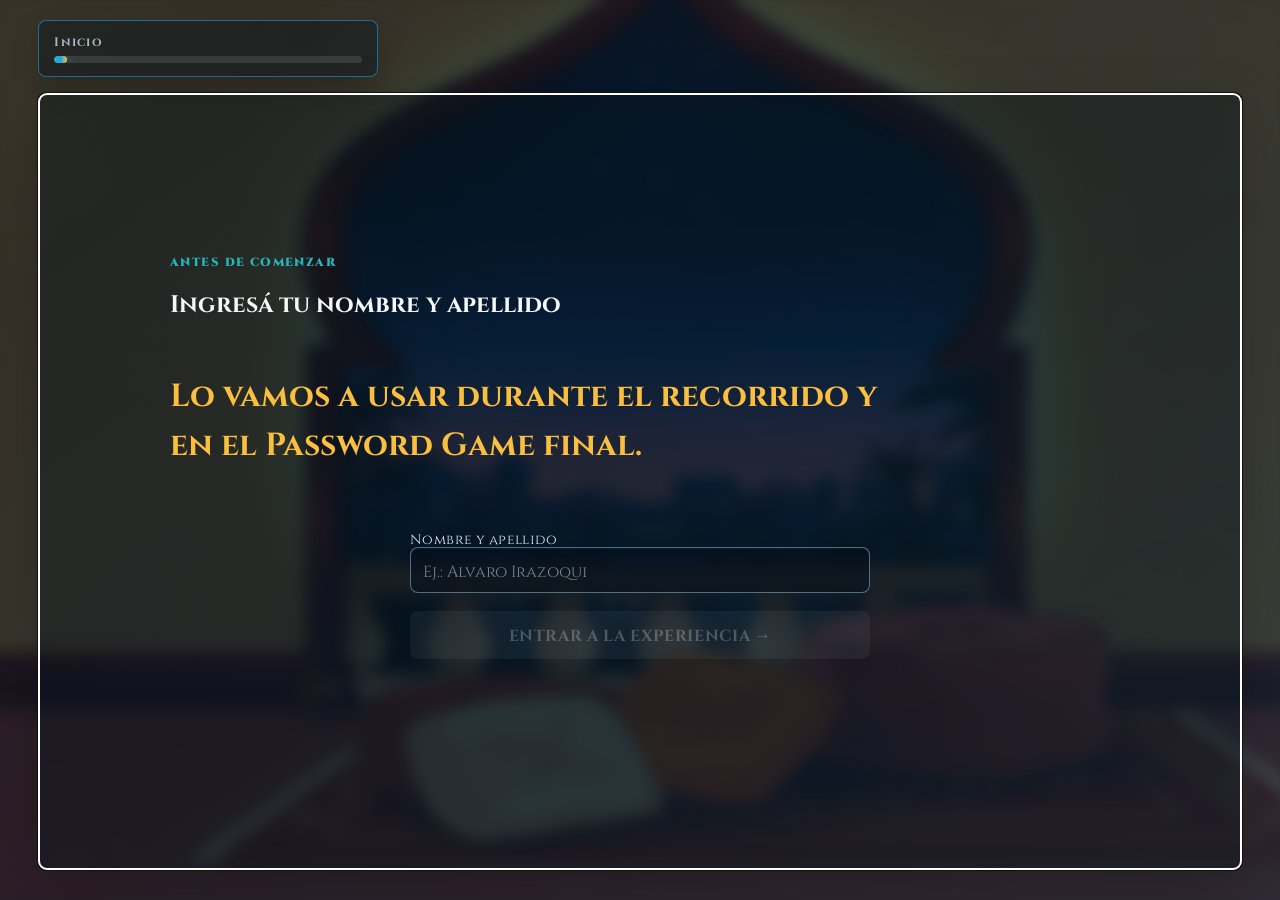
<file: index.html>
<!DOCTYPE html>
<html lang="es">
<head>
    <meta charset="UTF-8">
    <meta name="viewport" content="width=device-width, initial-scale=1.0">
    <title>Interactividad y validación</title>
    <link rel="preload" as="image" href="assets/genio/idle.png" type="image/png">
    <link rel="preload" as="image" href="assets/genio/pensando.png" type="image/png">
    <link rel="preload" as="image" href="assets/genio/celu.png" type="image/png">
    <link rel="stylesheet" href="style.css?v=20261116-nombre-inicial-1">
</head>
<body>
    <div class="app-shell">
        <header class="topbar">
            <div id="progress-card" class="progress-card" aria-live="polite" role="button" tabindex="0" aria-label="Progreso de las actividades">
                <span id="progress-text">Inicio</span>
                <div class="progress-track" aria-hidden="true">
                    <div id="progress-fill" class="progress-fill"></div>
                </div>
            </div>
        </header>

        <aside id="dev-panel" class="dev-panel hidden" aria-label="Herramientas de desarrollador">
            <div class="dev-panel-header">
                <strong>Herramientas de desarrollador</strong>
                <button id="dev-close" class="secondary-button" type="button">Cerrar</button>
            </div>
            <div class="dev-grid">
                <label class="field" for="dev-screen-select">
                    <span>Saltar a pantalla</span>
                    <select id="dev-screen-select"></select>
                </label>
                <button id="dev-go-screen" type="button">Ir</button>
                <button id="dev-prev-screen" class="secondary-button" type="button">Anterior</button>
                <button id="dev-next-screen" class="secondary-button" type="button">Siguiente</button>
                <button id="dev-fill-student" class="secondary-button" type="button">Completar alumno</button>
                <button id="dev-complete-password" class="secondary-button" type="button">Completar contraseña</button>
                <button id="dev-open-readme" class="secondary-button" type="button">Ver README</button>
            </div>
            <p id="dev-message" class="dev-message" aria-live="polite">Panel para armar y testear el recorrido sin completar todo manualmente.</p>
        </aside>

        <main id="app" class="screen" tabindex="-1"></main>
    </div>

    <script src="script.js?v=20261116-nombre-inicial-1"></script>
</body>
</html>
</file>
<file: style.css>
:root {
    --bg: #f4f7fb;
    --surface: #ffffff;
    --surface-soft: #eaf2f8;
    --ink: #15202b;
    --muted: #5b6b7a;
    --line: #cfdae5;
    --accent: #0c7c86;
    --accent-dark: #075f66;
    --accent-soft: #d9f3f1;
    --ok: #1a7f45;
    --bad: #b42318;
    --warning: #9a5b00;
    --shadow: 0 18px 45px rgba(21, 32, 43, 0.12);
    --background-blur: 8px;
}

* {
    box-sizing: border-box;
}

body {
    margin: 0;
    min-height: 100vh;
    min-height: 100dvh;
    font-family: Arial, Helvetica, sans-serif;
    color: var(--ink);
    background:
        linear-gradient(120deg, rgba(12, 124, 134, 0.10), transparent 36%),
        linear-gradient(260deg, rgba(42, 95, 160, 0.10), transparent 34%),
        var(--bg);
}

button,
input {
    font: inherit;
}

button {
    min-height: 46px;
    border: 0;
    border-radius: 8px;
    padding: 0.75rem 1rem;
    cursor: pointer;
    font-weight: 700;
    color: #ffffff;
    background: var(--accent);
    transition: transform 160ms ease, background 160ms ease, opacity 160ms ease;
}

select {
    width: 100%;
    min-height: 46px;
    border: 1px solid var(--line);
    border-radius: 8px;
    padding: 0.7rem;
    color: var(--ink);
    background: #ffffff;
    font: inherit;
}

button:hover,
button:focus-visible {
    background: var(--accent-dark);
    transform: translateY(-1px);
}

button:disabled {
    cursor: not-allowed;
    opacity: 0.45;
    transform: none;
}

.secondary-button {
    color: var(--accent-dark);
    border: 1px solid var(--line);
    background: #ffffff;
}

.secondary-button:hover,
.secondary-button:focus-visible {
    color: #ffffff;
    background: var(--accent-dark);
}

input {
    width: 100%;
    min-height: 46px;
    border: 1px solid var(--line);
    border-radius: 8px;
    padding: 0.75rem;
    color: var(--ink);
    background: #ffffff;
}

input:focus {
    outline: 3px solid var(--accent-soft);
    border-color: var(--accent);
}

.app-shell {
    width: 100%;
    min-height: 100vh;
    min-height: 100dvh;
    display: flex;
    flex-direction: column;
    padding: 16px 24px 24px;
}

.topbar {
    display: flex;
    align-items: center;
    justify-content: flex-start;
    gap: 16px;
    margin-bottom: 12px;
}

.progress-card {
    width: min(260px, 100%);
    padding: 12px;
    border: 1px solid var(--line);
    border-radius: 8px;
    background: rgba(255, 255, 255, 0.78);
    box-shadow: 0 10px 24px rgba(21, 32, 43, 0.08);
    cursor: default;
    touch-action: manipulation;
    user-select: none;
}

.progress-card:focus-visible {
    outline: 3px solid rgba(28, 143, 120, 0.42);
    outline-offset: 3px;
}

.dev-panel {
    margin: -4px 0 18px;
    padding: 16px;
    border: 1px solid var(--line);
    border-radius: 8px;
    background: rgba(255, 255, 255, 0.94);
    box-shadow: 0 12px 30px rgba(21, 32, 43, 0.12);
}

.dev-panel-header {
    display: flex;
    justify-content: space-between;
    align-items: center;
    gap: 12px;
    margin-bottom: 14px;
}

.dev-grid {
    display: grid;
    grid-template-columns: minmax(220px, 1fr) repeat(6, auto);
    gap: 10px;
    align-items: end;
}

.dev-message {
    margin: 12px 0 0;
    color: var(--muted);
    font-size: 0.92rem;
}

#progress-text {
    display: block;
    margin-bottom: 8px;
    color: var(--muted);
    font-size: 0.92rem;
    font-weight: 700;
}

.progress-track {
    height: 9px;
    overflow: hidden;
    border-radius: 999px;
    background: #dbe5ee;
}

.progress-fill {
    width: 0%;
    height: 100%;
    border-radius: inherit;
    background: var(--accent);
    transition: width 220ms ease;
}

.screen {
    flex: 1 1 auto;
    min-height: 0;
    display: flex;
    border: 1px solid var(--line);
    border-radius: 8px;
    padding: clamp(20px, 3vw, 44px);
    background: rgba(255, 255, 255, 0.9);
    box-shadow: var(--shadow);
}

.screen > section {
    width: 100%;
}

.screen.is-entering > section {
    animation: screenFadeIn 320ms ease-out both;
}

@keyframes screenFadeIn {
    from {
        opacity: 0;
    }

    to {
        opacity: 1;
    }
}

.screen-grid {
    display: grid;
    grid-template-columns: minmax(0, 1fr) minmax(260px, 0.78fr);
    gap: 24px;
    align-items: start;
}

.lead {
    max-width: 720px;
    color: var(--muted);
    font-size: clamp(1.05rem, 2vw, 1.25rem);
    line-height: 1.55;
}

.genie-stage {
    flex: 1 1 auto;
    min-height: 0;
    display: grid;
    grid-template-columns: minmax(220px, 300px) minmax(0, 1fr);
    gap: 28px;
    align-items: center;
    align-content: center;
    padding-bottom: 28px;
    border-bottom: 1px solid var(--line);
}

.genie-screen {
    min-height: 100%;
    display: flex;
    flex-direction: column;
}

.genie-screen.is-complete .genie-stage {
    flex: 0 0 auto;
}

.genie-screen:not(.is-complete) .genie-stage {
    padding-bottom: 0;
    border-bottom: 0;
}

@media (min-width: 821px) {
    .genie-screen:not(.is-complete) .genie-stage {
        width: min(1040px, 100%);
        align-self: center;
        grid-template-columns: repeat(2, minmax(0, 480px));
        justify-content: center;
        gap: clamp(32px, 4vw, 64px);
    }

    .genie-screen:not(.is-complete) .genie-image {
        width: min(100%, 480px);
        justify-self: end;
    }

    .genie-screen:not(.is-complete) .genie-dialog {
        width: 100%;
        min-height: min(54vh, 440px);
        display: flex;
        flex-direction: column;
        justify-content: center;
        padding: clamp(28px, 4vw, 56px);
    }

    .genie-screen:not(.is-complete) #genie-message {
        font-size: clamp(1.6rem, 2.6vw, 2.5rem);
    }
}

.genie-image {
    width: 100%;
    aspect-ratio: 1;
    object-fit: contain;
    filter: drop-shadow(0 16px 18px rgba(21, 32, 43, 0.18));
    -webkit-mask-image: linear-gradient(to bottom, transparent 0%, #000000 12%, #000000 88%, transparent 100%);
    mask-image: linear-gradient(to bottom, transparent 0%, #000000 12%, #000000 88%, transparent 100%);
}

.genie-image.is-thinking {
    animation: genieThinking 800ms ease-in-out infinite alternate;
}

.genie-image.is-appearing {
    animation: genieFadeIn 1.3s ease-out both;
}

.genie-image.is-thinking.is-appearing {
    animation: genieFadeIn 1.3s ease-out both, genieThinking 800ms ease-in-out infinite alternate;
}

.genie-dialog {
    padding: 20px;
    border-left: 5px solid var(--accent);
    background: var(--surface-soft);
}

#genie-message {
    min-height: 3em;
    margin: 0 0 18px;
    font-size: clamp(1.2rem, 2.4vw, 1.75rem);
    line-height: 1.35;
    font-weight: 700;
}

@keyframes genieThinking {
    from {
        transform: translateY(0);
    }

    to {
        transform: translateY(-8px);
    }
}

@keyframes genieFadeIn {
    from {
        opacity: 0;
    }

    to {
        opacity: 1;
    }
}

@media (prefers-reduced-motion: reduce) {
    .screen.is-entering > section,
    .genie-image.is-thinking,
    .genie-image.is-appearing,
    .genie-image.is-thinking.is-appearing,
    .rule-item.is-entering {
        animation: none;
    }

    .rule-item {
        transition: none;
    }
}

/* Second-stage composition refinements */
body {
    position: relative;
    isolation: isolate;
    background: linear-gradient(145deg, #08131f 0%, #0b1b2a 52%, #10283a 100%);
}

body::before {
    content: "";
    position: fixed;
    z-index: 0;
    inset: -12px;
    pointer-events: none;
    opacity: 0.34;
    background-image: var(--custom-background-image, none);
    background-position: center;
    background-size: cover;
    background-repeat: no-repeat;
    filter: blur(var(--background-blur));
}

.app-shell {
    position: relative;
    z-index: 1;
}

.genie-companion {
    min-width: 0;
    display: grid;
    justify-items: center;
    align-content: center;
    gap: 12px;
    color: var(--ink);
}

.genie-companion img {
    width: min(100%, 250px);
    max-height: 280px;
    object-fit: contain;
    filter: drop-shadow(0 18px 22px rgba(0, 0, 0, 0.34));
    animation: companionIn 380ms ease-out both;
}

.genie-companion-message {
    width: min(100%, 300px);
    padding: 14px 16px;
    border: 1px solid rgba(83, 151, 208, 0.42);
    border-left: 3px solid var(--gold);
    border-radius: 8px;
    background: rgba(24, 59, 80, 0.66);
    box-shadow: inset 0 1px 0 rgba(244, 247, 251, 0.06);
}

.genie-companion-message span {
    display: block;
    margin-bottom: 5px;
    color: var(--gold);
    font-size: 0.72rem;
    font-weight: 800;
    letter-spacing: 0.12em;
}

.genie-companion-message p {
    margin: 0;
    color: var(--ink);
    font-size: 0.92rem;
    line-height: 1.45;
}

@keyframes companionIn {
    from { opacity: 0; transform: translateY(8px); }
    to { opacity: 1; transform: translateY(0); }
}

.activity-layout {
    width: min(1440px, 100%);
    margin: 0 auto;
}

.events-activity {
    display: grid;
    grid-template-columns: minmax(0, 1fr);
    gap: 24px;
}

.student-layout .result-panel .genie-companion {
    grid-template-columns: 104px minmax(0, 1fr);
    justify-items: start;
    margin-top: 22px;
}

.student-layout .result-panel .genie-companion img {
    width: 96px;
    max-height: 112px;
}

.student-layout .result-panel .genie-companion-message {
    width: 100%;
}

.password-layout {
    width: min(1380px, 100%);
    grid-template-columns: minmax(430px, 0.92fr) minmax(210px, 0.38fr) minmax(390px, 1.12fr);
    gap: clamp(24px, 3vw, 44px);
    align-items: start;
    margin: auto;
}

.password-primary {
    min-width: 0;
    padding: clamp(22px, 3vw, 38px);
    border: 1px solid rgba(83, 151, 208, 0.42);
    border-radius: 8px;
    background: linear-gradient(155deg, rgba(24, 59, 80, 0.78), rgba(7, 20, 31, 0.74));
    box-shadow: 0 18px 38px rgba(0, 0, 0, 0.2);
}

.password-primary .lead {
    max-width: 38rem;
    margin-top: 0;
    color: var(--ink);
    font-family: Outfit, Inter, sans-serif;
    font-size: clamp(1.3rem, 2vw, 1.8rem);
    line-height: 1.22;
}

.password-primary .field > span:first-child {
    display: block;
    margin-bottom: 10px;
    color: var(--aqua);
    font-size: 0.82rem;
    font-weight: 800;
    letter-spacing: 0.1em;
    text-transform: uppercase;
}

.password-input-row {
    gap: 14px;
}

.password-input-row input {
    min-height: 64px;
    padding: 0.8rem 1rem;
    font-size: 1.15rem;
    line-height: 1.2;
}

.password-character-count {
    min-width: 2ch;
    color: var(--gold);
    font-size: 1.15rem;
    font-variant-numeric: tabular-nums;
}

.live-timer {
    display: grid;
    gap: 4px;
    margin: 0 0 24px;
}

.live-timer strong {
    font-family: Outfit, Inter, sans-serif;
    font-size: clamp(1.8rem, 3.2vw, 2.6rem);
}

.password-layout > .genie-companion {
    align-self: center;
}

.password-layout > .genie-companion img {
    width: min(100%, 215px);
    max-height: 250px;
}

.password-layout > .rule-list {
    margin: 0;
}

.password-layout .rule-item {
    padding: 15px 16px;
    font-size: 0.98rem;
}

.password-layout .rule-item + .rule-item {
    margin-top: 10px;
}

.completed-game-screen {
    width: min(820px, 100%);
}

.completed-game-screen > .genie-companion {
    grid-template-columns: 160px minmax(0, 1fr);
    justify-items: start;
}

.completed-game-screen > .genie-companion img {
    width: 142px;
    max-height: 160px;
}

.completed-game-screen > .genie-companion .genie-companion-message {
    width: 100%;
}

.fake-final {
    width: min(1120px, 100%);
    grid-template-columns: minmax(0, 1fr) minmax(230px, 310px);
    gap: clamp(28px, 6vw, 80px);
    align-items: center;
    margin: auto;
}

.fake-final-content {
    min-width: 0;
}

.fake-final > .genie-companion img {
    width: min(100%, 270px);
    max-height: 310px;
}

.closing-screen {
    width: min(1320px, 100%);
    margin: 0 auto;
}

.closing-celebration {
    display: grid;
    grid-template-columns: minmax(0, 1fr) minmax(250px, 340px);
    gap: clamp(24px, 6vw, 80px);
    align-items: center;
    margin-bottom: clamp(30px, 5vw, 56px);
}

.closing-celebration h2 {
    margin: 8px 0 12px;
    color: var(--ink);
    font-family: Outfit, Inter, sans-serif;
    font-size: clamp(2.4rem, 5vw, 4.8rem);
    line-height: 0.95;
}

.closing-celebration > div > p:not(.lead) {
    margin: 0;
    color: var(--gold);
    font-family: Outfit, Inter, sans-serif;
    font-size: clamp(1.15rem, 2vw, 1.55rem);
}

.closing-celebration .lead {
    margin-bottom: 0;
}

.closing-celebration > .genie-companion img {
    width: min(100%, 300px);
    max-height: 360px;
}

.genie-remark {
    color: var(--gold);
    line-height: 1.5;
}

.reflection-bubble {
    grid-column: 1 / -1;
    padding: 20px 24px;
    border: 1px solid var(--highlight);
    border-left: 4px solid var(--gold);
    border-radius: 8px;
    background: rgba(28, 166, 242, 0.08);
    overflow-wrap: anywhere;
}

.reflection-bubble h3 {
    margin: 0 0 10px;
    color: var(--gold);
    font-size: 1.15rem;
}

.reflection-bubble p {
    margin: 0;
    line-height: 1.6;
}

.events-reflection {
    grid-column: auto;
    align-self: start;
    margin-top: 20px;
    min-width: 0;
}

.events-reflection summary {
    color: var(--gold);
    cursor: pointer;
    font-weight: 700;
    padding: 8px 0;
}

.events-reflection summary:focus-visible {
    outline: 2px solid var(--highlight);
    outline-offset: 4px;
}

.events-reflection h3 {
    margin-top: 24px;
    font-size: 1rem;
}

.events-reflection ul {
    padding-left: 20px;
    line-height: 1.6;
}

.events-reflection li + li {
    margin-top: 10px;
}

@media (min-width: 1500px) {
    .events-activity:has(.events-reflection) {
        grid-template-columns: minmax(0, 1fr) 300px;
        align-items: start;
    }
}

.closing-celebration h2 {
    overflow-wrap: anywhere;
}

@media (min-width: 1500px) {
    .events-activity {
        grid-template-columns: minmax(0, 1fr) 270px;
        align-items: center;
    }
}

@media (min-width: 821px) and (max-width: 1499px) {
    .password-layout {
        grid-template-columns: minmax(350px, 0.9fr) minmax(350px, 1.1fr);
    }

    .password-layout > .password-primary {
        grid-column: 1;
        grid-row: 1;
    }

    .password-layout > .genie-companion {
        grid-column: 1;
        grid-row: 2;
        grid-template-columns: 130px minmax(0, 1fr);
        justify-items: start;
    }

    .password-layout > .genie-companion img {
        width: 116px;
        max-height: 150px;
    }

    .password-layout > .genie-companion .genie-companion-message {
        width: 100%;
    }

    .password-layout > .rule-list {
        grid-column: 2;
        grid-row: 1 / span 2;
    }
}

@media (max-width: 820px) {
    body::before {
        --background-blur: 5px;
        opacity: 0.24;
    }

    .genie-companion {
        grid-template-columns: minmax(98px, 124px) minmax(0, 1fr);
        justify-items: start;
        gap: 14px;
    }

    .genie-companion img {
        width: 112px;
        max-height: 132px;
    }

    .genie-companion-message {
        width: 100%;
        padding: 12px 13px;
    }

    .student-layout .result-panel .genie-companion,
    .completed-game-screen > .genie-companion {
        width: 100%;
        grid-template-columns: minmax(98px, 124px) minmax(0, 1fr);
        justify-items: start;
    }

    .student-layout .result-panel .genie-companion img,
    .completed-game-screen > .genie-companion img {
        width: 112px;
        max-height: 132px;
    }

    .password-layout {
        width: 100%;
        gap: 20px;
    }

    .password-primary {
        padding: 20px 16px;
    }

    .password-input-row input {
        min-height: 58px;
        font-size: 1rem;
    }

    .password-layout > .genie-companion {
        align-self: stretch;
    }

    .password-layout .rule-item {
        padding: 14px;
        font-size: 0.94rem;
    }

    .fake-final,
    .closing-celebration {
        grid-template-columns: 1fr;
        gap: 22px;
    }

    .fake-final {
        min-height: 0;
        align-content: center;
    }

    .fake-final > .genie-companion,
    .closing-celebration > .genie-companion {
        max-width: 100%;
    }

    .closing-celebration > .genie-companion img,
    .fake-final > .genie-companion img {
        width: 112px;
        max-height: 132px;
    }
}

@media (prefers-reduced-motion: reduce) {
    .genie-companion img {
        animation: none;
    }
}

.hero-title {
    max-width: 840px;
    margin: 0 0 16px;
    font-size: clamp(2.5rem, 8vw, 5.3rem);
    line-height: 0.97;
    letter-spacing: 0;
}

.hero-actions,
.actions {
    display: flex;
    flex-wrap: wrap;
    gap: 12px;
    margin-top: 28px;
}

.event-grid,
.rules-grid,
.summary-grid {
    display: grid;
    grid-template-columns: repeat(3, minmax(0, 1fr));
    gap: 14px;
    margin-top: 24px;
}

.info-card,
.event-target,
.rule-item,
.result-panel,
.callout,
.tip-box {
    border: 1px solid var(--line);
    border-radius: 8px;
    background: var(--surface);
}

.info-card,
.event-target,
.callout {
    padding: 16px;
}

.info-card strong {
    display: block;
    margin-bottom: 8px;
    color: var(--accent-dark);
    font-size: 0.82rem;
    text-transform: uppercase;
}

.info-card code,
.user-agent {
    display: block;
    overflow-wrap: anywhere;
    color: var(--ink);
    font-family: Consolas, Monaco, monospace;
    font-size: 0.92rem;
}

.event-target {
    min-height: 108px;
    display: flex;
    align-items: center;
    justify-content: center;
    text-align: center;
    color: var(--ink);
    background: var(--surface-soft);
    touch-action: manipulation;
}

.event-target.interactive {
    cursor: pointer;
}

.last-event {
    margin-top: 22px;
    padding: 16px;
    border-radius: 8px;
    color: var(--accent-dark);
    background: var(--accent-soft);
    font-weight: 800;
}

.form-grid {
    display: grid;
    gap: 14px;
}

.student-layout {
    display: grid;
    grid-template-columns: minmax(0, 1fr) minmax(320px, 1fr);
    gap: clamp(28px, 5vw, 72px);
    align-items: start;
}

.field label {
    display: block;
    margin-bottom: 7px;
    font-weight: 800;
}

.hint {
    margin-top: 8px;
    color: var(--muted);
    font-size: 0.9rem;
}

.result-panel {
    padding: 16px;
}

.student-layout .result-panel {
    min-height: 100%;
}

.validation-list,
.rule-list {
    display: grid;
    gap: 10px;
    margin: 0;
    padding: 0;
    list-style: none;
}

.validation-item,
.rule-item {
    display: flex;
    gap: 10px;
    align-items: flex-start;
    padding: 12px;
}

.status {
    flex: 0 0 auto;
    width: 24px;
    height: 24px;
    display: inline-grid;
    place-items: center;
    border-radius: 999px;
    color: #ffffff;
    font-size: 0.78rem;
    font-weight: 900;
}

.status.ok {
    background: var(--ok);
}

.status.bad {
    background: var(--bad);
}

.status.waiting {
    background: var(--muted);
}

.success-text {
    color: var(--ok);
    font-weight: 800;
}

.error-text {
    color: var(--bad);
    font-weight: 800;
}

.warning-text {
    color: var(--warning);
    font-weight: 800;
}

.password-layout {
    display: grid;
    grid-template-columns: minmax(0, 0.8fr) minmax(280px, 1fr);
    gap: 22px;
    align-items: start;
    align-content: start;
}

.password-input-row {
    display: flex;
    align-items: center;
    gap: 10px;
}

.password-input-row input {
    min-width: 0;
    flex: 1 1 auto;
    scroll-margin-top: 16px;
}

.live-timer {
    display: flex;
    align-items: baseline;
    gap: 10px;
    margin: 0 0 18px;
    color: var(--muted);
    font-size: 0.85rem;
    font-weight: 900;
}

.live-timer strong {
    color: var(--ink);
    font-size: 1.35rem;
    font-variant-numeric: tabular-nums;
}

.password-character-count {
    flex: 0 0 auto;
    color: var(--ink);
    font: inherit;
    white-space: nowrap;
}

.completed-game-screen {
    display: grid;
    align-content: center;
    gap: 18px;
    min-height: 100%;
}

.result-summary {
    display: grid;
    gap: 6px;
    max-width: 540px;
    padding: 20px;
    border: 1px solid rgba(26, 127, 69, 0.35);
    border-radius: 8px;
    background: #eaf7ef;
}

.result-summary strong {
    font-size: 1.5rem;
}

.result-summary-password {
    overflow-wrap: anywhere;
    font-family: Consolas, Monaco, monospace;
}

.result-next-actions {
    display: grid;
    gap: 12px;
}

.result-modal {
    position: fixed;
    z-index: 20;
    inset: 0;
    display: grid;
    place-items: center;
    padding: 20px;
    background: rgba(21, 32, 43, 0.46);
    animation: resultBackdropIn 180ms ease-out both;
}

.result-modal-card {
    position: relative;
    width: min(560px, 100%);
    padding: clamp(28px, 6vw, 52px);
    border: 1px solid rgba(26, 127, 69, 0.35);
    border-radius: 8px;
    color: var(--ink);
    background: #eaf7ef;
    box-shadow: 0 20px 48px rgba(21, 32, 43, 0.28);
    animation: resultCardIn 220ms ease-out both;
}

.result-modal-close {
    position: absolute;
    top: 12px;
    right: 12px;
    min-height: 32px;
    width: 32px;
    padding: 0;
    border: 0;
    border-radius: 50%;
    color: var(--muted);
    background: transparent;
    font-size: 1.4rem;
    font-weight: 400;
}

.result-modal-close:hover,
.result-modal-close:focus-visible {
    color: var(--ink);
    background: rgba(21, 32, 43, 0.08);
    transform: none;
}

.result-modal-label {
    display: block;
    margin-bottom: 12px;
    color: var(--accent-dark);
    font-size: 0.9rem;
    font-weight: 900;
}

.result-player-name {
    display: block;
    overflow-wrap: anywhere;
    font-size: clamp(2rem, 7vw, 3.6rem);
    line-height: 1.05;
}

.result-password {
    display: grid;
    gap: 7px;
    margin-top: 24px;
    padding-top: 18px;
    border-top: 1px solid rgba(26, 127, 69, 0.28);
}

.result-password span {
    color: var(--muted);
    font-size: 0.82rem;
    font-weight: 900;
}

.result-password strong {
    overflow-wrap: anywhere;
    font-family: Consolas, Monaco, monospace;
    font-size: clamp(1rem, 4vw, 1.35rem);
    line-height: 1.35;
}

.result-metrics {
    display: grid;
    grid-template-columns: minmax(0, 1.4fr) minmax(0, 0.6fr);
    gap: 18px;
    margin: 30px 0;
}

.result-metrics div {
    display: grid;
    gap: 6px;
}

.result-metrics span {
    color: var(--muted);
    font-size: 0.82rem;
    font-weight: 900;
}

.result-metrics strong {
    font-size: clamp(2.25rem, 9vw, 4rem);
    line-height: 1;
}

.result-metrics .result-time {
    font-size: clamp(1.6rem, 4.5vw, 2.7rem);
    font-variant-numeric: tabular-nums;
    white-space: nowrap;
}

@media (max-width: 420px) {
    .result-metrics {
        grid-template-columns: minmax(0, 1fr) auto;
        gap: 12px;
    }
}

@keyframes resultBackdropIn {
    from { opacity: 0; }
    to { opacity: 1; }
}

@keyframes resultCardIn {
    from { opacity: 0; transform: translateY(12px); }
    to { opacity: 1; transform: translateY(0); }
}

.rule-list {
    margin-top: 0;
}

.rule-item {
    transition: border-color 700ms ease, background 700ms ease, transform 700ms ease;
}

.rule-item.is-entering {
    animation: ruleReveal 700ms ease-out both;
}

@keyframes ruleReveal {
    from {
        opacity: 0;
        transform: translateY(-8px);
    }

    to {
        opacity: 1;
        transform: translateY(0);
    }
}

.rule-item.is-valid {
    border-color: rgba(26, 127, 69, 0.35);
    background: #eaf7ef;
}

.rule-item.is-invalid {
    border-color: rgba(180, 35, 24, 0.34);
    background: #fff0ef;
}

.rule-content {
    min-width: 0;
    flex: 1;
    line-height: 1.4;
}

.password-captcha {
    display: block;
    width: min(100%, 280px);
    height: 96px;
    object-fit: contain;
    margin-top: 12px;
    border-radius: 4px;
    background: #fff;
}

.sponsor-logos {
    display: grid;
    grid-template-columns: repeat(3, minmax(0, 1fr));
    gap: 8px;
    margin-top: 12px;
}

.sponsor-logos img {
    width: 100%;
    height: 72px;
    padding: 0;
    border: 1px solid var(--line);
    border-radius: 6px;
    object-fit: cover;
    background: #ffffff;
}

@media (min-width: 821px) {
    .password-actions-end {
        justify-content: flex-end;
    }
}

.fake-final {
    min-height: 430px;
    display: grid;
    align-content: center;
}

.fake-final-message {
    max-width: 760px;
    min-height: 90px;
    font-size: clamp(1.6rem, 5vw, 4rem);
    line-height: 1;
    font-weight: 900;
}

.callout {
    margin-top: 18px;
    color: var(--muted);
    line-height: 1.5;
}

.tip-box {
    margin-top: 16px;
    padding: 16px;
    border-color: rgba(154, 91, 0, 0.32);
    background: #fff7e8;
    color: #5d3a00;
    line-height: 1.5;
}

.tip-box strong {
    display: block;
    margin-bottom: 6px;
    color: var(--warning);
    text-transform: uppercase;
}

kbd {
    display: inline-block;
    min-width: 34px;
    padding: 2px 7px;
    border: 1px solid #c9973a;
    border-bottom-width: 3px;
    border-radius: 6px;
    background: #ffffff;
    color: var(--ink);
    font-family: Consolas, Monaco, monospace;
    font-size: 0.92em;
    font-weight: 800;
    text-align: center;
}

.hidden {
    display: none !important;
}

@media (max-width: 820px) {
    .app-shell {
        width: 100%;
        padding: 10px;
    }

    .topbar,
    .screen-grid,
    .password-layout,
    .genie-stage,
    .student-layout,
    .dev-grid {
        grid-template-columns: 1fr;
        display: grid;
    }

    .progress-card {
        width: 100%;
    }

    .dev-panel-header {
        align-items: stretch;
        flex-direction: column;
    }

    .screen {
        min-height: 0;
        padding: 16px;
    }

    .password-layout {
        gap: 16px;
        align-content: start;
    }

    .genie-stage {
        gap: 12px;
    }

    .genie-image {
        width: min(260px, 78vw);
        margin: 0 auto;
    }

    .event-grid,
    .rules-grid,
    .summary-grid,
    .form-grid {
        grid-template-columns: 1fr;
    }

    .hero-actions,
    .actions {
        flex-direction: column;
    }

    button {
        width: 100%;
    }
}

/* Digital lab visual system */
:root {
    --bg: #08131f;
    --surface: rgba(18, 40, 58, 0.86);
    --surface-soft: rgba(24, 59, 80, 0.72);
    --surface-strong: #12283a;
    --ink: #f4f7fb;
    --muted: #a9bacb;
    --line: rgba(169, 186, 203, 0.24);
    --accent: #5397d0;
    --accent-dark: #80bded;
    --accent-soft: rgba(83, 151, 208, 0.2);
    --aqua: #27b6b9;
    --gold: #fabf3f;
    --ok: #46c987;
    --bad: #ff7379;
    --warning: #fabf3f;
    --shadow: 0 24px 64px rgba(0, 0, 0, 0.28);
}

html {
    background: var(--bg);
    color-scheme: dark;
}

body {
    min-width: 320px;
    font-family: Inter, Arial, Helvetica, sans-serif;
    color: var(--ink);
    background:
        linear-gradient(145deg, #08131f 0%, #0b1b2a 52%, #10283a 100%);
}

button,
input,
select {
    font-family: inherit;
}

button {
    min-height: 48px;
    border: 1px solid transparent;
    border-radius: 8px;
    color: #07131d;
    background: var(--gold);
    box-shadow: 0 10px 22px rgba(250, 191, 63, 0.16);
    letter-spacing: 0.04em;
    transition: transform 180ms ease, box-shadow 180ms ease, background 180ms ease, border-color 180ms ease;
}

button:hover,
button:focus-visible {
    color: #07131d;
    background: #ffd46d;
    box-shadow: 0 14px 28px rgba(250, 191, 63, 0.26);
    transform: translateY(-2px);
}

button:focus-visible,
input:focus,
select:focus-visible,
.event-target:focus-visible,
.progress-card:focus-visible {
    outline: 3px solid rgba(250, 191, 63, 0.72);
    outline-offset: 3px;
}

button:disabled {
    color: rgba(244, 247, 251, 0.6);
    background: rgba(169, 186, 203, 0.16);
    box-shadow: none;
}

.secondary-button {
    color: var(--ink);
    border-color: rgba(83, 151, 208, 0.55);
    background: rgba(18, 40, 58, 0.72);
    box-shadow: none;
}

.secondary-button:hover,
.secondary-button:focus-visible {
    color: var(--ink);
    border-color: var(--aqua);
    background: rgba(39, 182, 185, 0.18);
    box-shadow: 0 12px 28px rgba(39, 182, 185, 0.12);
}

input,
select {
    border-color: rgba(169, 186, 203, 0.34);
    border-radius: 8px;
    color: var(--ink);
    background: rgba(7, 19, 29, 0.7);
    box-shadow: inset 0 1px 0 rgba(244, 247, 251, 0.04);
    transition: border-color 180ms ease, box-shadow 180ms ease, background 180ms ease;
}

input::placeholder {
    color: rgba(169, 186, 203, 0.68);
}

input:focus,
select:focus-visible {
    border-color: var(--aqua);
    background: rgba(7, 19, 29, 0.9);
    box-shadow: 0 0 0 4px rgba(39, 182, 185, 0.14);
}

.app-shell {
    width: min(1680px, 100%);
    min-height: 100dvh;
    margin: 0 auto;
    padding: 20px clamp(16px, 3vw, 42px) 30px;
}

.topbar {
    margin-bottom: 16px;
}

.progress-card {
    width: min(340px, 100%);
    padding: 13px 15px;
    border-color: rgba(83, 151, 208, 0.42);
    border-radius: 8px;
    background: rgba(11, 28, 42, 0.75);
    box-shadow: 0 14px 30px rgba(0, 0, 0, 0.18);
}

#progress-text {
    color: var(--muted);
    font-size: 0.77rem;
    letter-spacing: 0.1em;
}

.progress-track {
    height: 7px;
    background: rgba(169, 186, 203, 0.16);
}

.progress-fill {
    background: linear-gradient(90deg, var(--aqua), var(--accent), var(--gold));
    box-shadow: 0 0 14px rgba(39, 182, 185, 0.46);
}

.dev-panel {
    border-color: rgba(250, 191, 63, 0.4);
    background: rgba(11, 28, 42, 0.96);
    box-shadow: var(--shadow);
}

.dev-message,
.hint,
.lead,
.callout {
    color: var(--muted);
}

.screen {
    min-height: calc(100dvh - 126px);
    border-color: rgba(83, 151, 208, 0.36);
    border-radius: 8px;
    background: linear-gradient(135deg, rgba(18, 40, 58, 0.9), rgba(11, 27, 41, 0.82));
    box-shadow: var(--shadow);
}

.screen.is-entering > section {
    animation: labScreenIn 260ms ease-out both;
}

@keyframes labScreenIn {
    from { opacity: 0; transform: translateY(8px); }
    to { opacity: 1; transform: translateY(0); }
}

.start-screen {
    min-height: 100%;
    display: grid;
    min-width: 0;
    grid-template-columns: minmax(0, 1fr);
    align-content: center;
    max-width: 940px;
    margin: 0 auto;
}

.hero-title,
.lab-header h2,
.result-panel h2 {
    font-family: Outfit, Inter, Arial, sans-serif;
    color: var(--ink);
}

.hero-title {
    margin-bottom: 20px;
    font-size: clamp(3rem, 8vw, 6.6rem);
    line-height: 0.92;
    text-wrap: balance;
    text-shadow: 0 12px 34px rgba(0, 0, 0, 0.3);
}

.start-screen .lead:first-of-type {
    color: var(--gold);
    font-family: Outfit, Inter, sans-serif;
    font-size: clamp(1.35rem, 2.6vw, 2rem);
    font-weight: 600;
}

.hero-actions,
.actions {
    gap: 14px;
}

.hero-actions .secondary-button {
    border-color: rgba(250, 191, 63, 0.66);
}

.info-card,
.event-target,
.rule-item,
.result-panel,
.callout,
.tip-box {
    border-color: var(--line);
    border-radius: 8px;
    background: rgba(7, 20, 31, 0.54);
    box-shadow: inset 0 1px 0 rgba(244, 247, 251, 0.035);
}

.info-card,
.callout,
.result-panel,
.tip-box {
    padding: clamp(18px, 2vw, 26px);
}

.info-card strong,
.result-panel h2 {
    color: var(--aqua);
    letter-spacing: 0.08em;
}

.info-card code,
.user-agent {
    color: #dcefff;
}

.genie-stage {
    border-bottom-color: rgba(83, 151, 208, 0.22);
}

.genie-image {
    filter: drop-shadow(0 22px 22px rgba(0, 0, 0, 0.42));
}

.genie-dialog {
    border-left-color: var(--gold);
    border-radius: 8px;
    background: rgba(24, 59, 80, 0.66);
    box-shadow: inset 0 1px 0 rgba(244, 247, 251, 0.06), 0 18px 38px rgba(0, 0, 0, 0.18);
}

#genie-message {
    color: var(--ink);
}

.tip-box {
    border-color: rgba(250, 191, 63, 0.46);
    background: rgba(104, 74, 16, 0.24);
    color: #ffe7a9;
}

.tip-box strong {
    color: var(--gold);
}

kbd {
    border-color: rgba(250, 191, 63, 0.72);
    background: rgba(7, 19, 29, 0.76);
    color: var(--gold);
}

/* Event laboratory */
.events-lab {
    max-width: 1280px;
    margin: 0 auto;
}

.lab-header {
    max-width: 760px;
    margin-bottom: 30px;
}

.section-kicker,
.event-tag,
.event-console-header span {
    color: var(--aqua);
    font-size: 0.74rem;
    font-weight: 800;
    letter-spacing: 0.12em;
}

.lab-header h2 {
    margin: 8px 0 10px;
    font-size: clamp(2.2rem, 5vw, 4.4rem);
    line-height: 0.98;
}

.lab-header .lead {
    max-width: 680px;
    margin: 0;
}

.event-grid {
    grid-template-columns: repeat(4, minmax(0, 1fr));
    gap: 16px;
    margin-top: 0;
}

.event-card {
    min-width: 0;
    min-height: 310px;
    display: flex;
    flex-direction: column;
    padding: 22px;
    border: 1px solid rgba(83, 151, 208, 0.34);
    border-radius: 8px;
    background: linear-gradient(160deg, rgba(24, 59, 80, 0.8), rgba(7, 20, 31, 0.76));
    box-shadow: 0 14px 26px rgba(0, 0, 0, 0.16);
    transition: transform 200ms ease, border-color 200ms ease, box-shadow 200ms ease, background 200ms ease;
}

.event-card:hover,
.event-card:focus-within {
    border-color: rgba(39, 182, 185, 0.8);
    background: linear-gradient(160deg, rgba(24, 59, 80, 0.96), rgba(9, 30, 43, 0.92));
    box-shadow: 0 18px 34px rgba(0, 0, 0, 0.24), 0 0 0 1px rgba(39, 182, 185, 0.12);
    transform: translateY(-3px);
}

.event-card.is-discovered {
    border-color: rgba(250, 191, 63, 0.82);
    box-shadow: 0 18px 34px rgba(0, 0, 0, 0.22), 0 0 22px rgba(250, 191, 63, 0.1);
}

.event-icon {
    width: 44px;
    height: 44px;
    display: grid;
    place-items: center;
    margin-bottom: 20px;
    border: 1px solid rgba(39, 182, 185, 0.48);
    border-radius: 8px;
    color: var(--aqua);
    background: rgba(39, 182, 185, 0.1);
}

.event-card.is-discovered .event-icon {
    border-color: rgba(250, 191, 63, 0.64);
    color: var(--gold);
    background: rgba(250, 191, 63, 0.1);
}

.event-icon svg {
    width: 22px;
    height: 22px;
    fill: none;
    stroke: currentColor;
    stroke-linecap: round;
    stroke-linejoin: round;
    stroke-width: 1.8;
}

.event-card h3 {
    margin: 10px 0 8px;
    color: var(--ink);
    font-family: Outfit, Inter, sans-serif;
    font-size: 1.18rem;
}

.event-card p {
    margin: 0;
    color: var(--muted);
    font-size: 0.92rem;
    line-height: 1.52;
}

.event-card code {
    color: var(--gold);
    font-family: Consolas, Monaco, monospace;
    font-size: 0.82em;
}

.event-control,
.event-target,
.event-card .field {
    margin-top: auto;
}

.event-control {
    width: 100%;
    min-height: 44px;
    margin-top: auto;
}

.event-target {
    min-height: 46px;
    border-color: rgba(83, 151, 208, 0.48);
    color: var(--aqua);
    background: rgba(7, 19, 29, 0.56);
    font-size: 0.78rem;
    font-weight: 800;
    letter-spacing: 0.08em;
    transition: background 180ms ease, color 180ms ease, border-color 180ms ease;
}

.event-target:hover,
.event-target:focus-visible {
    border-color: var(--gold);
    color: var(--gold);
    background: rgba(250, 191, 63, 0.08);
}

.event-card .field input {
    min-height: 46px;
}

.event-console {
    margin-top: 18px;
    padding: 20px 22px;
    border: 1px solid rgba(39, 182, 185, 0.5);
    border-radius: 8px;
    background: linear-gradient(90deg, rgba(39, 182, 185, 0.11), rgba(83, 151, 208, 0.1));
    box-shadow: inset 0 1px 0 rgba(244, 247, 251, 0.04);
}

.event-console-header {
    display: flex;
    justify-content: space-between;
    gap: 16px;
    align-items: center;
}

.event-console-header strong {
    color: var(--gold);
    font-size: 0.82rem;
}

.event-name {
    display: block;
    margin: 10px 0 4px;
    color: var(--ink);
    font-family: Outfit, Inter, sans-serif;
    font-size: clamp(1.6rem, 4vw, 2.5rem);
    letter-spacing: 0.03em;
}

.event-console p {
    margin: 0;
    color: var(--muted);
}

.field > span,
.field > label,
.field label {
    color: #dcefff;
    font-size: 0.86rem;
    letter-spacing: 0.03em;
}

.student-layout,
.password-layout,
.screen-grid {
    gap: clamp(22px, 4vw, 56px);
}

.student-layout .result-panel {
    min-height: 0;
    align-self: start;
    border-color: rgba(39, 182, 185, 0.38);
}

.validation-item,
.rule-item {
    border-color: rgba(169, 186, 203, 0.2);
    background: rgba(7, 19, 29, 0.44);
}

.status.waiting {
    background: rgba(169, 186, 203, 0.56);
}

.success-text { color: var(--ok); }
.error-text { color: var(--bad); }
.warning-text { color: var(--gold); }

.live-timer,
.password-character-count {
    color: var(--muted);
}

.live-timer strong {
    color: var(--gold);
}

.rule-item.is-valid {
    border-color: rgba(70, 201, 135, 0.58);
    background: rgba(34, 115, 77, 0.22);
}

.rule-item.is-invalid {
    border-color: rgba(255, 115, 121, 0.5);
    background: rgba(126, 33, 45, 0.22);
}

.sponsor-logos img {
    border-color: rgba(169, 186, 203, 0.32);
    background: #ffffff;
}

.password-color-swatch {
    display: inline-block;
    width: 22px;
    height: 22px;
    margin-left: 10px;
    vertical-align: -5px;
    border: 2px solid rgba(244, 247, 251, 0.8);
    border-radius: 4px;
    background: var(--password-target-color);
    box-shadow: 0 0 0 1px rgba(3, 14, 24, 0.75), inset 0 0 0 1px rgba(0, 0, 0, 0.18);
}

.fake-final {
    min-height: 100%;
}

.fake-final-message {
    color: var(--gold);
    font-family: Outfit, Inter, sans-serif;
    text-shadow: 0 12px 32px rgba(0, 0, 0, 0.28);
}

.completed-game-screen {
    max-width: 760px;
    margin: 0 auto;
}

.result-summary {
    border-color: rgba(70, 201, 135, 0.5);
    background: rgba(34, 115, 77, 0.22);
}

.result-modal {
    background: rgba(3, 10, 17, 0.76);
}

.result-modal-card {
    border-color: rgba(39, 182, 185, 0.46);
    color: var(--ink);
    background: #10283a;
    box-shadow: 0 28px 80px rgba(0, 0, 0, 0.48);
}

.result-modal-label { color: var(--aqua); }
.result-password { border-top-color: rgba(169, 186, 203, 0.22); }
.result-password span,
.result-metrics span,
.result-modal-close { color: var(--muted); }
.result-modal-close:hover,
.result-modal-close:focus-visible { color: var(--ink); background: rgba(169, 186, 203, 0.12); }

.callout {
    border-color: rgba(83, 151, 208, 0.36);
    background: rgba(24, 59, 80, 0.54);
}

.sr-only {
    position: absolute;
    width: 1px;
    height: 1px;
    padding: 0;
    margin: -1px;
    overflow: hidden;
    clip: rect(0, 0, 0, 0);
    white-space: nowrap;
    border: 0;
}

@media (max-width: 1180px) {
    .event-grid {
        grid-template-columns: repeat(2, minmax(0, 1fr));
    }
}

@media (max-width: 820px) {
    .app-shell {
        padding: 12px;
    }

    .screen {
        min-height: calc(100dvh - 104px);
        padding: 22px 18px;
    }

    .hero-title {
        font-size: clamp(2rem, 8.8vw, 3rem);
        overflow-wrap: anywhere;
    }

    .event-grid {
        grid-template-columns: 1fr;
    }

    .event-card {
        min-height: 270px;
    }

    .event-console-header {
        align-items: flex-start;
        flex-direction: column;
        gap: 8px;
    }

    .event-console {
        padding: 18px;
    }

    .genie-dialog {
        padding: 18px;
    }

    .result-next-actions {
        width: 100%;
    }
}

@media (prefers-reduced-motion: reduce) {
    .screen.is-entering > section,
    .event-card,
    button,
    input,
    .progress-fill {
        animation: none;
        transition: none;
    }
}

/* Final cascade: keep the refined layout above legacy declarations. */
body {
    position: relative;
    isolation: isolate;
    background: linear-gradient(145deg, #08131f 0%, #0b1b2a 52%, #10283a 100%);
}

.app-shell {
    position: relative;
    z-index: 1;
}

.password-layout {
    width: min(1380px, 100%);
    grid-template-columns: minmax(430px, 0.92fr) minmax(210px, 0.38fr) minmax(390px, 1.12fr);
    gap: clamp(24px, 3vw, 44px);
    align-items: start;
    margin: auto;
}

.password-primary {
    min-width: 0;
    padding: clamp(22px, 3vw, 38px);
    border: 1px solid rgba(83, 151, 208, 0.42);
    border-radius: 8px;
    background: linear-gradient(155deg, rgba(24, 59, 80, 0.78), rgba(7, 20, 31, 0.74));
    box-shadow: 0 18px 38px rgba(0, 0, 0, 0.2);
}

.password-primary .lead {
    max-width: 38rem;
    margin-top: 0;
    color: var(--ink);
    font-family: Outfit, Inter, sans-serif;
    font-size: clamp(1.3rem, 2vw, 1.8rem);
    line-height: 1.22;
}

.password-primary .field > span:first-child {
    display: block;
    margin-bottom: 10px;
    color: var(--aqua);
    font-size: 0.82rem;
    font-weight: 800;
    letter-spacing: 0.1em;
    text-transform: uppercase;
}

.password-input-row {
    gap: 14px;
}

.password-input-row input {
    min-height: 64px;
    padding: 0.8rem 1rem;
    font-size: 1.15rem;
    line-height: 1.2;
}

.password-character-count {
    min-width: 2ch;
    color: var(--gold);
    font-size: 1.15rem;
    font-variant-numeric: tabular-nums;
}

.live-timer {
    display: grid;
    gap: 4px;
    margin: 0 0 24px;
}

.live-timer strong {
    font-family: Outfit, Inter, sans-serif;
    font-size: clamp(1.8rem, 3.2vw, 2.6rem);
}

.password-layout > .genie-companion {
    align-self: center;
}

.password-layout > .genie-companion img {
    width: min(100%, 215px);
    max-height: 250px;
}

.password-layout > .rule-list {
    margin: 0;
}

.password-layout .rule-item {
    padding: 15px 16px;
    font-size: 0.98rem;
}

.password-layout .rule-item + .rule-item {
    margin-top: 10px;
}

@media (min-width: 821px) and (max-width: 1499px) {
    .password-layout {
        grid-template-columns: minmax(350px, 0.9fr) minmax(350px, 1.1fr);
    }

    .password-layout > .password-primary {
        grid-column: 1;
        grid-row: 1;
    }

    .password-layout > .genie-companion {
        grid-column: 1;
        grid-row: 2;
        grid-template-columns: 130px minmax(0, 1fr);
        justify-items: start;
    }

    .password-layout > .genie-companion img {
        width: 116px;
        max-height: 150px;
    }

    .password-layout > .genie-companion .genie-companion-message {
        width: 100%;
    }

    .password-layout > .rule-list {
        grid-column: 2;
        grid-row: 1 / span 2;
    }
}

@media (max-width: 820px) {
    .password-layout {
        width: 100%;
        grid-template-columns: minmax(0, 1fr);
        gap: 20px;
    }

    .password-primary {
        padding: 20px 16px;
    }

    .password-input-row input {
        min-height: 58px;
        font-size: 1rem;
    }

    .password-layout > .genie-companion {
        align-self: stretch;
    }

    .password-layout .rule-item {
        padding: 14px;
        font-size: 0.94rem;
    }
}

/* Compact mascot and typography correction. */
@font-face {
    font-family: Cinzel;
    src: url("assets/font/Cinzel-Regular.otf") format("opentype");
    font-weight: 400;
    font-style: normal;
    font-display: swap;
}

@font-face {
    font-family: Cinzel;
    src: url("assets/font/Cinzel-Bold.otf") format("opentype");
    font-weight: 700;
    font-style: normal;
    font-display: swap;
}

@font-face {
    font-family: Cinzel;
    src: url("assets/font/Cinzel-Black.otf") format("opentype");
    font-weight: 900;
    font-style: normal;
    font-display: swap;
}

@font-face {
    font-family: "Cinzel Decorative";
    src: url("assets/font/CinzelDecorative-Bold.otf") format("opentype");
    font-weight: 700;
    font-style: normal;
    font-display: swap;
}

body,
button,
input,
select {
    font-family: Cinzel, Inter, Arial, sans-serif;
}

.hero-title,
.lab-header h2,
.result-panel h2,
.password-primary .lead,
.closing-celebration h2,
.fake-final-message,
.event-card h3,
.event-name {
    font-family: "Cinzel Decorative", Cinzel, Inter, Arial, sans-serif;
}

body::before {
    opacity: 0.2;
}

.genie-companion-message {
    display: none;
}

.genie-companion {
    display: grid;
    place-items: center;
    margin: 0;
}

.genie-companion img,
.student-layout .result-panel .genie-companion img,
.completed-game-screen > .genie-companion img,
.password-layout > .genie-companion img,
.fake-final > .genie-companion img,
.closing-celebration > .genie-companion img {
    width: min(100%, 150px);
    max-height: 180px;
    object-fit: contain;
}

.events-activity {
    display: block;
    width: min(1280px, 100%);
}

.student-layout .result-panel .genie-companion {
    display: grid;
    justify-items: end;
    margin-top: 10px;
}

.student-layout .result-panel .genie-companion img {
    width: 72px;
    max-height: 90px;
}

.password-layout {
    width: min(1260px, 100%);
    grid-template-columns: minmax(420px, 0.92fr) minmax(120px, 0.24fr) minmax(430px, 1.08fr);
    align-items: center;
    gap: clamp(20px, 2.4vw, 34px);
    margin: 0 auto;
}

.password-primary {
    padding: clamp(24px, 2.8vw, 36px);
}

.password-layout > .genie-companion img {
    width: 132px;
    max-height: 158px;
}

.password-layout > .rule-list {
    align-self: center;
}

.completed-game-screen > .genie-companion {
    display: none;
}

.fake-final {
    width: min(880px, 100%);
    grid-template-columns: minmax(0, 1fr) 170px;
    gap: 34px;
}

.fake-final > .genie-companion img {
    width: 145px;
    max-height: 170px;
}

.closing-celebration {
    grid-template-columns: minmax(0, 1fr) 220px;
    gap: clamp(24px, 4vw, 54px);
}

.closing-celebration > .genie-companion img {
    width: min(100%, 200px);
    max-height: 240px;
}

@media (min-width: 1500px) {
    .events-activity {
        display: grid;
        grid-template-columns: minmax(0, 1fr) 180px;
        gap: 28px;
        align-items: center;
    }
}

@media (min-width: 821px) and (max-width: 1499px) {
    .password-layout {
        grid-template-columns: minmax(360px, 0.92fr) minmax(390px, 1.08fr);
    }

    .password-layout > .password-primary {
        grid-column: 1;
        grid-row: 1;
    }

    .password-layout > .genie-companion {
        display: none;
    }

    .password-layout > .rule-list {
        grid-column: 2;
        grid-row: 1;
    }
}

@media (max-width: 820px) {
    body::before {
        opacity: 0.15;
    }

    .genie-companion,
    .student-layout .result-panel .genie-companion,
    .password-layout > .genie-companion,
    .fake-final > .genie-companion {
        display: none;
    }

    .password-layout {
        grid-template-columns: minmax(0, 1fr);
        align-items: start;
    }

    .closing-celebration {
        grid-template-columns: minmax(0, 1fr) 96px;
        align-items: start;
    }

    .closing-celebration > .genie-companion {
        display: grid;
    }

    .closing-celebration > .genie-companion img {
        width: 86px;
        max-height: 112px;
    }
}

/* Glass treatment over the custom background. */
:root {
    --highlight: #1ca6f2;
    --accent: #1ca6f2;
    --accent-dark: #83d2ff;
    --accent-soft: rgba(28, 166, 242, 0.18);
    --line: rgba(157, 221, 255, 0.38);
}

.screen {
    border-color: rgba(28, 166, 242, 0.62);
    background: rgba(5, 18, 29, 0.34);
    box-shadow: 0 24px 64px rgba(0, 0, 0, 0.2), inset 0 1px 0 rgba(213, 241, 255, 0.14);
}

.progress-card,
.dev-panel {
    border-color: rgba(28, 166, 242, 0.56);
    background: rgba(5, 18, 29, 0.38);
}

.password-primary,
.event-card,
.event-console,
.result-panel,
.callout,
.tip-box,
.info-card,
.genie-dialog,
.result-modal-card {
    background: rgba(7, 23, 36, 0.38);
}

.password-primary,
.event-card,
.result-panel,
.callout,
.info-card,
.genie-dialog {
    border-color: rgba(28, 166, 242, 0.42);
}

.event-card:hover,
.event-card:focus-within {
    border-color: var(--highlight);
    background: rgba(10, 33, 49, 0.44);
    box-shadow: 0 18px 34px rgba(0, 0, 0, 0.22), 0 0 0 1px rgba(28, 166, 242, 0.2);
}

.event-card.is-discovered {
    border-color: var(--gold);
    background: rgba(53, 46, 17, 0.3);
}

.rule-item,
.validation-item {
    background: rgba(5, 18, 29, 0.3);
}

.rule-item.is-valid {
    background: rgba(34, 115, 77, 0.22);
}

.rule-item.is-invalid {
    background: rgba(126, 33, 45, 0.2);
}

.progress-fill {
    background: linear-gradient(90deg, var(--aqua), var(--highlight), var(--gold));
}

.start-screen .lead:first-of-type {
    font-family: Cinzel, Inter, Arial, sans-serif;
}

input,
select {
    border-color: rgba(157, 221, 255, 0.46);
    background: rgba(3, 14, 24, 0.42);
}

input:focus,
select:focus-visible {
    border-color: var(--highlight);
    box-shadow: 0 0 0 4px rgba(28, 166, 242, 0.18);
}

/* Context-specific mascot placement. */
.student-layout .result-panel .genie-companion {
    display: grid;
    grid-template-columns: minmax(0, 1fr);
    width: 100%;
    justify-items: center;
    place-items: center;
    margin-top: 18px;
}

.student-layout .result-panel .genie-companion img {
    width: 175px;
    max-height: 210px;
}

.password-layout--shortPassword {
    width: min(1320px, 100%);
    grid-template-columns: minmax(440px, 1fr) minmax(440px, 1fr);
    position: relative;
    isolation: isolate;
    min-height: 100%;
    align-items: start;
}

.password-layout--shortPassword > .password-primary,
.password-layout--shortPassword > .rule-list {
    position: relative;
    z-index: 2;
}

.password-layout--shortPassword > .password-primary {
    grid-column: 1;
    grid-row: 1;
    padding: clamp(34px, 3.4vw, 54px);
}

.password-layout--shortPassword > .password-primary .lead {
    font-size: clamp(1.45rem, 2.2vw, 2rem);
}

.password-helper {
    max-width: 58ch;
    margin: -4px 0 22px;
    color: rgba(221, 244, 255, 0.84);
    font-size: 0.91rem;
    line-height: 1.6;
}

.password-description {
    margin: 0 0 18px;
    line-height: 1.55;
    color: var(--ink);
}

.password-layout--shortPassword .password-input-row input {
    min-height: 76px;
    font-size: 1.28rem;
}

.password-layout--shortPassword > .rule-list {
    grid-column: 2;
    grid-row: 1;
    align-self: stretch;
    padding: clamp(18px, 2vw, 30px);
}

.password-layout--shortPassword .rule-item {
    min-height: 76px;
    padding: 18px 20px;
    font-size: 1.08rem;
}

.password-layout--shortPassword > .genie-companion {
    display: grid;
    position: absolute;
    inset: 0;
    place-items: end center;
    pointer-events: none;
    z-index: 1;
}

.password-layout--shortPassword > .genie-companion img {
    width: min(55vw, 625px);
    max-height: 550px;
    opacity: 0.34;
    filter: blur(1.8px) drop-shadow(0 22px 30px rgba(0, 0, 0, 0.32));
}

.password-layout--finalPassword > .genie-companion {
    display: none;
}

.password-layout--finalPassword {
    width: min(1540px, 100%);
    grid-template-columns: minmax(470px, 0.98fr) minmax(520px, 1.2fr);
    gap: clamp(32px, 4vw, 68px);
    align-items: start;
}

.password-layout--finalPassword > .password-primary {
    grid-column: 1;
    grid-row: 1;
    padding: clamp(34px, 3.4vw, 54px);
}

.password-layout--finalPassword > .rule-list {
    grid-column: 2;
    grid-row: 1;
    align-self: start;
}

.password-layout--finalPassword .rule-item {
    padding: 18px 22px;
    font-size: 1.04rem;
}

.password-input-row input {
    font-family: Verdana, "Segoe UI", Arial, sans-serif;
    font-weight: 600;
    letter-spacing: 0.02em;
    text-transform: none;
    font-variant-caps: normal;
}

.closing-celebration {
    grid-template-columns: minmax(0, 1fr) 390px;
}

.closing-celebration > .genie-companion img {
    width: min(100%, 355px);
    max-height: 430px;
}

.fake-final > .genie-companion img {
    width: min(100%, 480px);
    max-height: 560px;
    animation: fakeFinalGenieIn 1.3s ease-out both, fakeFinalGenieFloat 3.2s ease-in-out 1.3s infinite;
}

.fake-final {
    width: min(1180px, 100%);
    min-height: 100%;
    grid-template-columns: minmax(0, 1fr) minmax(360px, 480px);
    align-items: stretch;
}

.fake-final > .genie-companion {
    display: grid;
    align-self: stretch;
    place-items: end center;
    pointer-events: none;
}

.fake-final-content {
    position: relative;
    z-index: 2;
    display: grid;
    align-content: center;
}

.closing-actions {
    display: grid;
    grid-template-columns: repeat(2, minmax(210px, 1fr));
    width: min(100%, 520px);
    margin: clamp(32px, 5vw, 56px) 0 0 auto;
}

.closing-actions button {
    width: 100%;
}

.closing-celebration {
    margin-bottom: clamp(18px, 2.5vw, 30px);
}

/* Stored final results remain a compact, centered group instead of stretched columns. */
.completed-game-screen {
    width: min(760px, 100%);
    margin: 0 auto;
    grid-template-columns: minmax(0, 1fr);
    justify-items: center;
    align-content: center;
    gap: 20px;
}

.completed-game-screen > .lead {
    width: 100%;
    margin: 0;
    text-align: center;
}

.completed-game-screen .result-summary {
    width: min(100%, 620px);
    max-width: none;
    justify-self: center;
    padding: 24px 26px;
}

.completed-game-screen > .actions {
    display: grid;
    grid-template-columns: minmax(0, 1fr) minmax(0, 1fr);
    width: min(100%, 620px);
    margin: 12px 0 0;
    gap: 14px;
    justify-content: initial;
}

.completed-game-screen .result-next-actions {
    display: contents;
}

.completed-game-screen #show-final-result {
    grid-row: span 2;
}

.completed-game-screen .actions button {
    width: 100%;
}

@keyframes fakeFinalGenieIn {
    from { opacity: 0; transform: translateY(18px); }
    to { opacity: 1; transform: translateY(0); }
}

@keyframes fakeFinalGenieFloat {
    0%, 100% { transform: translateY(0); }
    50% { transform: translateY(-10px); }
}

/* Some early activity selectors still declared the previous display family. */
.lead,
.section-kicker,
.event-tag,
.event-console-header span,
.event-card h3,
.event-name,
.fake-final-message,
.live-timer strong,
.closing-celebration h2,
.closing-celebration > div > p:not(.lead),
.lab-header h2,
.result-panel h2 {
    font-family: Cinzel, Inter, Arial, sans-serif;
}

.hero-title,
.password-primary .lead,
.closing-celebration h2,
.fake-final-message,
.lab-header h2,
.event-card h3,
.event-name {
    font-family: "Cinzel Decorative", Cinzel, Inter, Arial, sans-serif;
}

.hero-title {
    overflow-wrap: normal;
    word-break: normal;
    hyphens: none;
}

@media (max-width: 820px) {
    body::before {
        inset: -8px;
        height: calc(100svh + 16px);
        background-attachment: fixed;
        background-position: center center;
        transform: translateZ(0);
    }

    .student-layout .result-panel .genie-companion {
        display: grid;
        grid-template-columns: minmax(0, 1fr);
        justify-self: stretch;
        place-items: center;
    }

    .student-layout .result-panel .genie-companion img {
        width: 138px;
        max-height: 165px;
    }

    .hero-title {
        font-size: 1.8rem;
        line-height: 1.1;
        overflow-wrap: normal;
        word-break: normal;
    }

    .hero-title span {
        display: block;
        white-space: nowrap;
    }

    .events-lab {
        display: flex;
        flex-direction: column;
    }

    .events-lab .lab-header {
        order: 0;
    }

    .events-lab .event-console {
        position: sticky;
        top: 12px;
        z-index: 4;
        order: 1;
        margin: 0 0 18px;
        padding: 14px 16px;
        box-shadow: 0 12px 28px rgba(0, 0, 0, 0.24);
    }

    .events-lab .event-grid {
        order: 2;
        margin-top: 0;
    }

    .events-lab > .actions {
        order: 3;
    }

    .events-lab .event-name {
        margin-top: 6px;
        font-size: 1.45rem;
    }

    .password-layout--shortPassword {
        grid-template-columns: minmax(0, 1fr);
        min-height: 0;
    }

    .password-layout--finalPassword {
        width: 100%;
        grid-template-columns: minmax(0, 1fr);
        gap: 18px;
    }

    .password-layout--finalPassword > .password-primary,
    .password-layout--finalPassword > .rule-list {
        grid-column: 1;
    }

    .password-layout--finalPassword > .password-primary {
        grid-row: 1;
        padding: 24px 18px;
    }

    .password-layout--finalPassword > .rule-list {
        grid-row: 2;
    }

    .password-layout--shortPassword > .password-primary,
    .password-layout--shortPassword > .rule-list,
    .password-layout--shortPassword > .genie-companion {
        grid-column: 1;
    }

    .password-layout--shortPassword > .password-primary {
        grid-row: 1;
        padding: 24px 18px;
    }

    .password-helper {
        margin-bottom: 18px;
        font-size: 0.84rem;
    }

    .password-layout--shortPassword > .rule-list {
        grid-row: 2;
    }

    .password-layout--shortPassword > .genie-companion {
        display: grid;
        position: static;
        inset: auto;
        grid-row: 3;
        grid-template-columns: minmax(0, 1fr);
        width: 100%;
        justify-self: stretch;
        place-items: center;
        margin-top: -8px;
    }

    .password-layout--shortPassword > .genie-companion img {
        width: 260px;
        max-height: 275px;
        margin-inline: auto;
        opacity: 0.9;
        filter: none;
    }

    .fake-final {
        display: flex;
        flex-direction: column;
        min-height: 0;
        align-items: stretch;
    }

    .fake-final > .genie-companion {
        position: static;
        order: 1;
        display: grid;
        grid-template-columns: minmax(0, 1fr);
        gap: 0;
        width: 100%;
        align-self: center;
        justify-self: center;
        place-items: center;
        margin: 0 0 16px;
    }

    .fake-final > .genie-companion img {
        display: block;
        width: min(80vw, 290px);
        max-height: 320px;
        margin: 0 auto;
        translate: 9px 0;
    }

    .fake-final-content {
        order: 2;
        width: 100%;
        padding-top: 0;
        text-align: center;
    }

    .fake-final-message {
        min-height: 0;
        font-size: 1.65rem;
        line-height: 1.1;
    }

    .fake-final .actions {
        justify-content: center;
    }

    .completed-game-screen > .actions {
        grid-template-columns: minmax(0, 1fr);
    }

    .completed-game-screen #show-final-result {
        grid-row: auto;
    }

    .closing-actions {
        grid-template-columns: minmax(0, 1fr);
        width: 100%;
        margin-left: 0;
    }

    .closing-celebration {
        grid-template-columns: minmax(0, 1fr);
        grid-template-areas:
            "copy"
            "genie";
        justify-items: center;
        gap: 14px;
        margin-bottom: 18px;
        text-align: center;
    }

    .closing-celebration > div {
        grid-area: copy;
        width: 100%;
        min-width: 0;
    }

    .closing-celebration > .genie-companion {
        grid-area: genie;
        display: grid;
        grid-template-columns: minmax(0, 1fr);
        gap: 0;
        width: 100%;
        place-items: center;
    }

    .closing-celebration > .genie-companion img {
        width: min(62vw, 220px);
        max-height: 250px;
        margin: 0 auto;
    }

    .closing-celebration h2 {
        font-size: clamp(1.75rem, 8vw, 2.65rem);
        line-height: 1.05;
        overflow-wrap: anywhere;
    }

    .closing-celebration .lead {
        margin: 14px auto 0;
    }
}

@media (prefers-reduced-motion: reduce) {
    .fake-final > .genie-companion img {
        animation: none;
    }
}

/* Closing recap. */
.closing-screen {
    display: block;
}

.closing-screen .closing-celebration {
    display: grid;
    grid-template-columns: minmax(0, 1fr) 240px;
    align-items: center;
    gap: 24px;
    margin-bottom: 28px;
}

.closing-screen .closing-celebration > div,
.closing-screen .closing-celebration > .genie-companion {
    grid-area: auto;
}

.closing-screen .closing-celebration h2 {
    font-size: 2.5rem;
    line-height: 1.15;
}

.closing-screen .closing-celebration > .genie-companion img {
    width: 240px;
    max-width: 100%;
    max-height: 240px;
}

.recap-journey,
.recap-connection,
.recap-trust {
    padding: 28px 0;
    border-top: 1px solid var(--line);
    min-width: 0;
}

.recap-journey h3,
.recap-connection h3,
.recap-trust h3 {
    margin: 0 0 12px;
    font-size: 1.35rem;
    line-height: 1.4;
    color: var(--gold);
}

.recap-intro,
.recap-connection > p,
.recap-trust p {
    line-height: 1.65;
    max-width: 78ch;
}

.recap-stops {
    display: grid;
    grid-template-columns: repeat(2, minmax(0, 1fr));
    gap: 28px 36px;
    margin-top: 28px;
}

.recap-stop {
    display: grid;
    grid-template-columns: 36px minmax(0, 1fr);
    gap: 12px;
    min-width: 0;
}

.recap-number {
    border-top: 3px solid var(--highlight);
    padding-top: 8px;
    color: var(--gold);
    font-size: 1.2rem;
    font-weight: 700;
}

.recap-stop-content {
    border-left: 1px solid var(--line);
    padding-left: 18px;
    min-width: 0;
    overflow-wrap: anywhere;
}

.recap-stop h4 {
    margin: 8px 0 16px;
    font-size: 1.2rem;
    line-height: 1.4;
}

.recap-memory {
    color: var(--highlight);
    font-family: Consolas, monospace;
    font-size: 0.9rem;
    line-height: 1.6;
}

.recap-stop dl {
    margin: 16px 0;
    line-height: 1.6;
}

.recap-stop dt {
    color: var(--gold);
    font-weight: 700;
    margin-top: 12px;
}

.recap-stop dd {
    margin: 2px 0 0;
}

.recap-lesson {
    color: var(--muted);
    line-height: 1.65;
    margin-bottom: 0;
}

.recap-sequence {
    display: flex;
    flex-wrap: wrap;
    gap: 14px;
    list-style: none;
    padding: 0;
    margin: 24px 0;
    font-weight: 700;
    line-height: 1.6;
}

.recap-sequence li:not(:last-child)::after {
    content: " →";
    color: var(--highlight);
    margin-left: 14px;
}

.recap-roles,
.recap-trust-columns {
    display: grid;
    grid-template-columns: repeat(3, minmax(0, 1fr));
    gap: 24px;
    margin: 24px 0 0;
}

.recap-roles p {
    margin: 0;
    line-height: 1.6;
}

.recap-roles strong {
    display: block;
    color: var(--highlight);
}

.recap-trust-columns {
    grid-template-columns: repeat(2, minmax(0, 1fr));
}

.recap-trust-columns > div {
    border-left: 3px solid var(--highlight);
    padding-left: 18px;
}

.recap-trust-columns > div:last-child {
    border-color: var(--gold);
}

.recap-trust-columns h4 {
    margin: 0;
    font-size: 1rem;
}

.recap-footnote {
    color: var(--muted);
    font-size: 0.9rem;
    margin-bottom: 0;
}

.closing-screen .closing-celebration {
    display: block;
    text-align: center;
    margin-bottom: 24px;
}

.closing-screen .closing-celebration > .genie-companion {
    display: none;
}

.recap-switch {
    display: flex;
    border-bottom: 1px solid var(--line);
    gap: 4px;
    justify-content: center;
}

.recap-switch button {
    flex: 1 1 0;
    min-width: 0;
    max-width: 280px;
    border: 0;
    border-bottom: 3px solid transparent;
    border-radius: 0;
    background: transparent;
    color: var(--muted);
    box-shadow: none;
    font-size: 0.95rem;
    padding: 16px 8px;
    overflow-wrap: anywhere;
}

.recap-switch button[aria-selected="true"] {
    color: var(--gold);
    border-bottom-color: var(--gold);
    background: rgba(250, 191, 63, 0.06);
}

.recap-playground {
    padding: 28px 0 0;
    min-width: 0;
}

.recap-moment {
    margin: 0 0 12px;
    text-align: center;
    color: var(--gold);
    font-size: 1.15rem;
    line-height: 1.5;
}

.recap-caption strong { color: var(--highlight); }

.entry-name-form { width: min(100%, 460px); margin: 28px auto 0; display: grid; gap: 18px; }
.entry-name-form button:disabled { opacity: 0.45; cursor: not-allowed; }

.recap-events-scene {
    display: grid;
    grid-template-columns: minmax(0, 1fr) minmax(0, 1fr);
    gap: 24px;
    max-width: 900px;
    margin: 24px auto;
    align-items: center;
}
.recap-event-feedback { border-left: 3px solid var(--highlight); padding: 16px; min-width: 0; }
.recap-event-feedback > span { display: block; font-size: 0.8rem; color: var(--muted); }
.recap-event-feedback code { display: block; color: var(--gold); font-size: 1.25rem; margin: 12px 0; overflow-wrap: anywhere; }
.recap-event-feedback p { margin: 0; min-height: 4.5em; line-height: 1.5; }
.recap-event-controls { display: grid; gap: 12px; min-width: 0; }
.recap-event-controls input { width: 100%; min-width: 0; font-family: Verdana, sans-serif; }
.recap-event-controls p { margin: 0; font-size: 0.85rem; overflow-wrap: anywhere; color: var(--muted); }
.recap-learning { border-top: 1px solid var(--line); margin-top: 32px; padding-top: 24px; }
.recap-learning h3 { color: var(--gold); font-size: 1.2rem; margin: 0 0 12px; }
.recap-learning p { max-width: 80ch; line-height: 1.6; color: var(--muted); }
.recap-learning strong { color: var(--ink); }
.recap-theory summary { cursor: pointer; color: var(--highlight); line-height: 1.5; padding: 12px 0; }
.recap-theory summary:focus-visible { outline: 2px solid var(--highlight); outline-offset: 4px; }

@media (max-width: 820px) {
    .recap-switch { flex-wrap: wrap; }
    .recap-switch button { flex-basis: 30%; }
    .recap-events-scene { grid-template-columns: minmax(0, 1fr); gap: 12px; }
    .recap-event-feedback p { min-height: 3em; }
}

.recap-live-scene,
.recap-validation-scene,
.recap-ranking-scene {
    min-height: 310px;
    max-width: 800px;
    margin: auto;
    display: flex;
    flex-direction: column;
    align-items: center;
    justify-content: center;
    gap: 16px;
    text-align: center;
}

.recap-live-scene { flex-direction: row; }

.recap-genie-button {
    display: grid;
    justify-items: center;
    flex: 0 1 300px;
    background: transparent;
    border: 0;
    color: var(--gold);
    box-shadow: none;
    padding: 0;
    font-size: 0.9rem;
}

.recap-genie-button:hover { background: rgba(28, 166, 242, 0.05); }

.recap-genie-button img {
    width: 280px;
    max-width: 100%;
    aspect-ratio: 1;
    object-fit: contain;
}

.recap-speech {
    margin: 0;
    font-size: 1.3rem;
    color: var(--gold);
    line-height: 1.5;
    max-width: 26ch;
    min-height: 3em;
    display: grid;
    align-items: center;
}

.recap-signal {
    display: flex;
    flex-wrap: wrap;
    align-items: center;
    justify-content: center;
    gap: 12px;
    padding: 16px 0;
    color: var(--highlight);
    line-height: 1.5;
}

.recap-caption {
    max-width: 65ch;
    margin: 12px auto 0;
    text-align: center;
    line-height: 1.6;
    color: var(--muted);
}

.recap-scene-label { color: var(--highlight); font-size: 0.85rem; }
.recap-validation-scene input {
    width: min(100%, 400px);
    font-family: Verdana, sans-serif;
    text-align: center;
    font-size: 1.3rem;
}
.recap-meter { display: flex; gap: 10px; width: min(100%, 400px); }
.recap-meter span { flex: 1; height: 12px; border: 1px solid var(--line); border-radius: 3px; }
.recap-meter .is-filled { background: #46c99a; border-color: #46c99a; }
.recap-check { margin: 0; color: var(--gold); }
.recap-check.is-valid { color: #46c99a; }
.recap-delivery { display: flex; align-items: center; justify-content: center; gap: 12px; width: 100%; }
.recap-delivery span { flex: 1; padding: 20px 10px; border-bottom: 3px solid var(--line); color: var(--muted); }
.recap-delivery .is-active { border-color: var(--gold); color: var(--gold); background: rgba(250,191,63,0.06); }
.recap-ranking-scene small { color: var(--muted); }

@media (max-width: 820px) {
    .recap-switch button { font-size: 0.75rem; padding: 12px 4px; }
    .recap-live-scene { flex-direction: column; gap: 8px; }
    .recap-genie-button { flex-basis: auto; }
    .recap-genie-button img { width: 180px; }
    .recap-speech { font-size: 1.1rem; }
    .recap-delivery { flex-direction: column; gap: 6px; }
    .recap-delivery span { width: 100%; padding: 10px; }
    .recap-delivery b { transform: rotate(90deg); }
    .recap-signal { font-size: 0.85rem; gap: 8px; }
}

@media (max-width: 820px) {
    .closing-screen .closing-celebration {
        grid-template-columns: minmax(0, 1fr);
        grid-template-areas: none;
        gap: 12px;
    }

    .closing-screen .closing-celebration h2 {
        font-size: 1.8rem;
    }

    .closing-screen .closing-celebration > .genie-companion img {
        width: 180px;
        max-height: 180px;
    }

    .recap-stops,
    .recap-trust-columns {
        grid-template-columns: minmax(0, 1fr);
    }

    .recap-roles {
        grid-template-columns: minmax(0, 1fr);
        gap: 12px;
    }

    .recap-sequence {
        gap: 8px;
        font-size: 0.9rem;
    }
}
</file>
